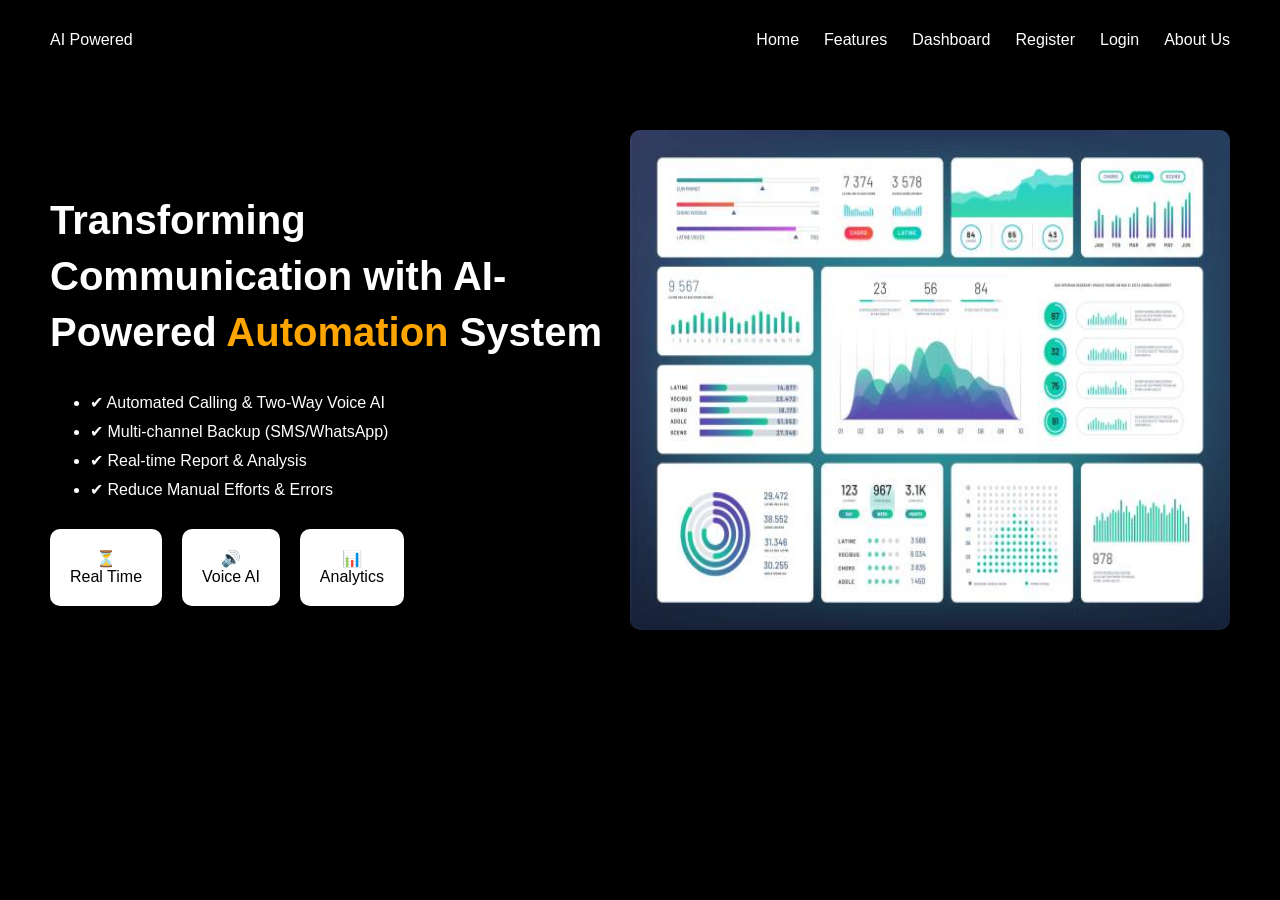
<file: index.html>
<!DOCTYPE html>
<html lang="en">
<head>
    <meta charset="UTF-8">
    <title>AI Automation System</title>
    <link rel="stylesheet" href="style.css">
</head>
<body>

<!-- Navbar -->
<nav>
    <div class="logo">AI Powered</div>
    <ul>
        <li>Home</li>
         <li><a href="features.html">Features</a></li>
        <li><a href="dashboard.html">Dashboard</a></li>
        <li><a href="register.html">Register</a></li>
        <li><a href="login.html">Login</a></li>
        <li><a href="about.html">About Us</a></li>
        
    </ul>
</nav>

<!-- Hero Section -->
<section class="hero">
    <div class="left">
        <h1>
            Transforming <br>
            Communication <span>with AI-</span><br>
            Powered <span class="highlight">Automation</span> System
        </h1>

        <ul class="features">
            <li>✔ Automated Calling & Two-Way Voice AI</li>
            <li>✔ Multi-channel Backup (SMS/WhatsApp)</li>
            <li>✔ Real-time Report & Analysis</li>
            <li>✔ Reduce Manual Efforts & Errors</li>
        </ul>

        <div class="icons">
            <div class="box">⏳<br>Real Time</div>
            <div class="box">🔊<br>Voice AI</div>
            <div class="box">📊<br>Analytics</div>
        </div>
    </div>

    <div class="right">
        <img src="image.png" alt="AI Image">
    </div>
</section>

</body>
</html>
</file>
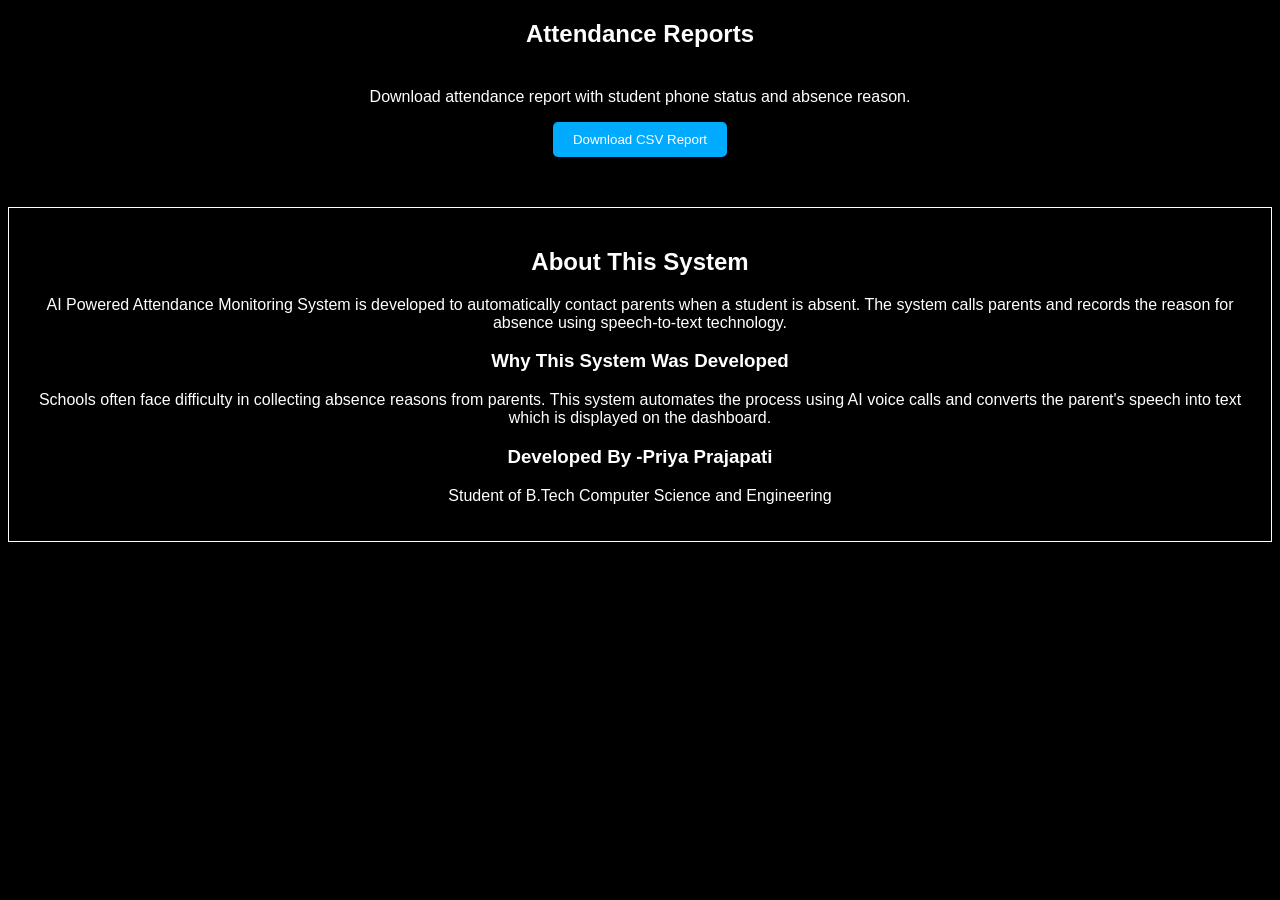
<file: about.html>
<!DOCTYPE html>
<html>
<head>

<title>Reports</title>

<style>

body{
background:black;
color:white;
font-family:Arial;
text-align:center;
}

.container{
width:80%;
margin:auto;
margin-top:40px;
}

button{
padding:10px 20px;
background:#00aaff;
border:none;
color:white;
border-radius:5px;
cursor:pointer;
}

.about{
margin-top:50px;
padding:20px;
border:1px solid white;
}

</style>

</head>

<body>

<h2>Attendance Reports</h2>

<div class="container">

<p>Download attendance report with student phone status and absence reason.</p>

<a href="http://127.0.0.1:5000/download-report">

<button>Download CSV Report</button>

</a>

</div>


<div class="about">

<h2>About This System</h2>

<p>
AI Powered Attendance Monitoring System is developed to automatically contact parents
when a student is absent. The system calls parents and records the reason for absence
using speech-to-text technology.
</p>

<h3>Why This System Was Developed</h3>

<p>
Schools often face difficulty in collecting absence reasons from parents.
This system automates the process using AI voice calls and converts the parent's
speech into text which is displayed on the dashboard.
</p>

<h3>Developed By -<b>Priya Prajapati</b></h3>

<p>
Student of
B.Tech Computer Science and Engineering
</p>

</div>

</body>
</html>
</file>
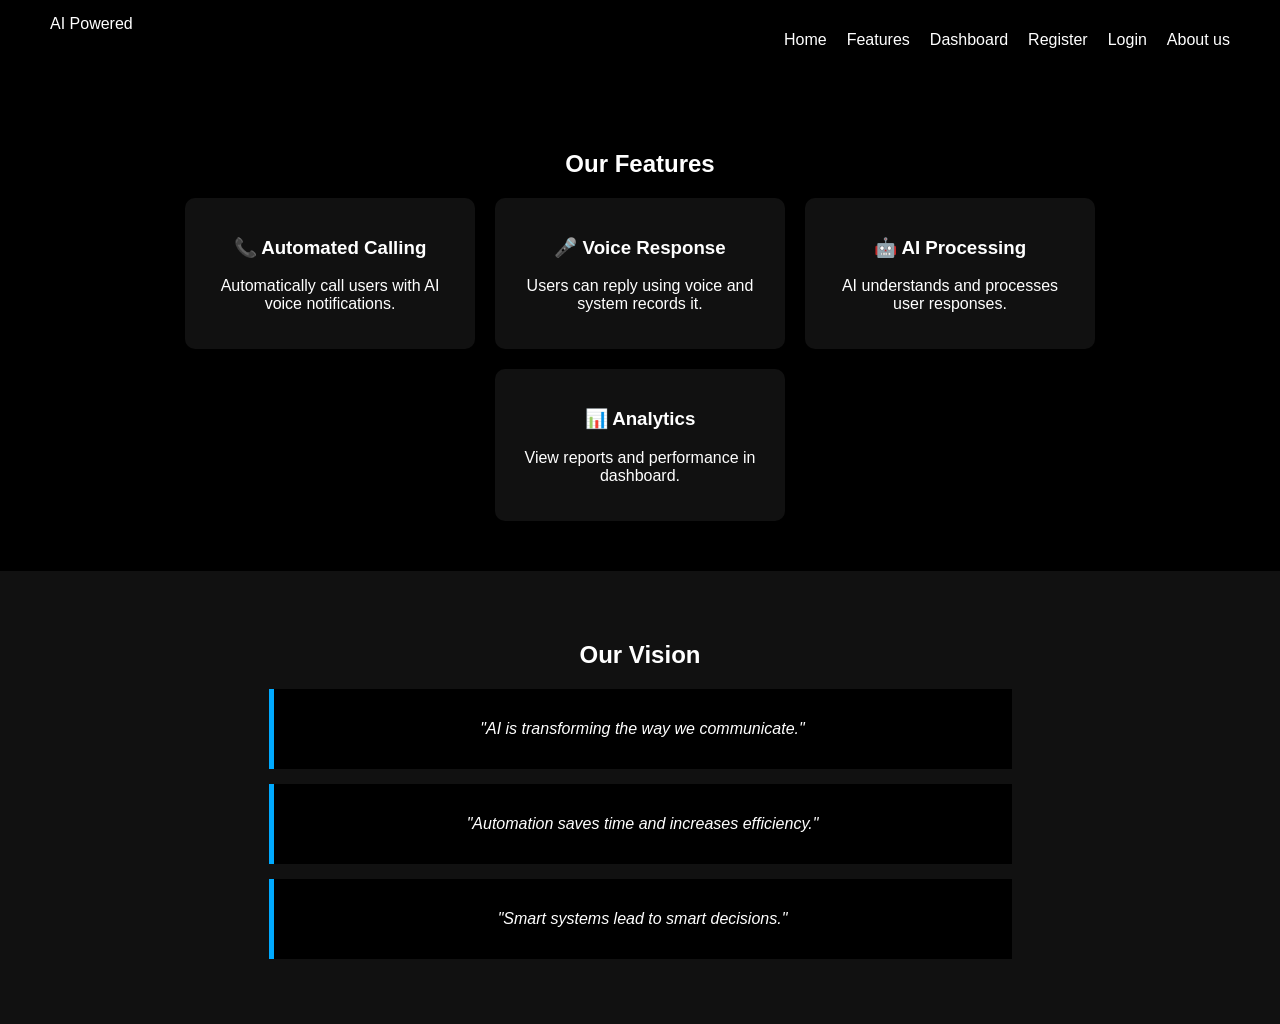
<file: features.html>
<!DOCTYPE html>
<html lang="en">
<head>
    <meta charset="UTF-8">
    <title>Features</title>

    <style>
        body {
            margin: 0;
            font-family: Arial;
            background: black;
            color: white;
        }

        /* Navbar */
        nav {
            display: flex;
            justify-content: space-between;
            padding: 15px 50px;
        }

        nav ul {
            display: flex;
            list-style: none;
            gap: 20px;
        }

        nav ul li a {
            text-decoration: none;
            color: white;
        }

        nav ul li a:hover {
            color: #00aaff;
        }

        /* Features Section */
        .features-section {
            padding: 50px;
            text-align: center;
        }

        .features-container {
            display: flex;
            justify-content: center;
            gap: 20px;
            flex-wrap: wrap;
        }

        .feature-box {
            background: #111;
            padding: 20px;
            width: 250px;
            border-radius: 10px;
            transition: 0.3s;
        }

        .feature-box:hover {
            background: #00aaff;
            color: black;
        }

        /* Quotes */
        .quotes {
            padding: 50px;
            text-align: center;
            background: #111;
        }

        .quote-box {
            margin: 15px auto;
            padding: 15px;
            width: 60%;
            background: black;
            border-left: 5px solid #00aaff;
            font-style: italic;
        }
    </style>
</head>

<body>

<!-- Navbar -->
<nav>
    <div>AI Powered</div>
    <ul>
        <li><a href="index.html">Home</a></li>
        <li><a href="features.html">Features</a></li>
        <li><a href="dashboard.html">Dashboard</a></li>
        <li><a href="register.html">Register</a></li>
        <li><a href="login.html">Login</a></li>
        <li><a href="#">About us</a></li>
    </ul>
</nav>

<!-- Features -->
<section class="features-section">
    <h2>Our Features</h2>

    <div class="features-container">
        <div class="feature-box">
            <h3>📞 Automated Calling</h3>
            <p>Automatically call users with AI voice notifications.</p>
        </div>

        <div class="feature-box">
            <h3>🎤 Voice Response</h3>
            <p>Users can reply using voice and system records it.</p>
        </div>

        <div class="feature-box">
            <h3>🤖 AI Processing</h3>
            <p>AI understands and processes user responses.</p>
        </div>

        <div class="feature-box">
            <h3>📊 Analytics</h3>
            <p>View reports and performance in dashboard.</p>
        </div>
    </div>
</section>

<!-- Quotes -->
<section class="quotes">
    <h2>Our Vision</h2>

    <div class="quote-box">
        <p>"AI is transforming the way we communicate."</p>
    </div>

    <div class="quote-box">
        <p>"Automation saves time and increases efficiency."</p>
    </div>

    <div class="quote-box">
        <p>"Smart systems lead to smart decisions."</p>
    </div>
</section>

</body>
</html>
</file>
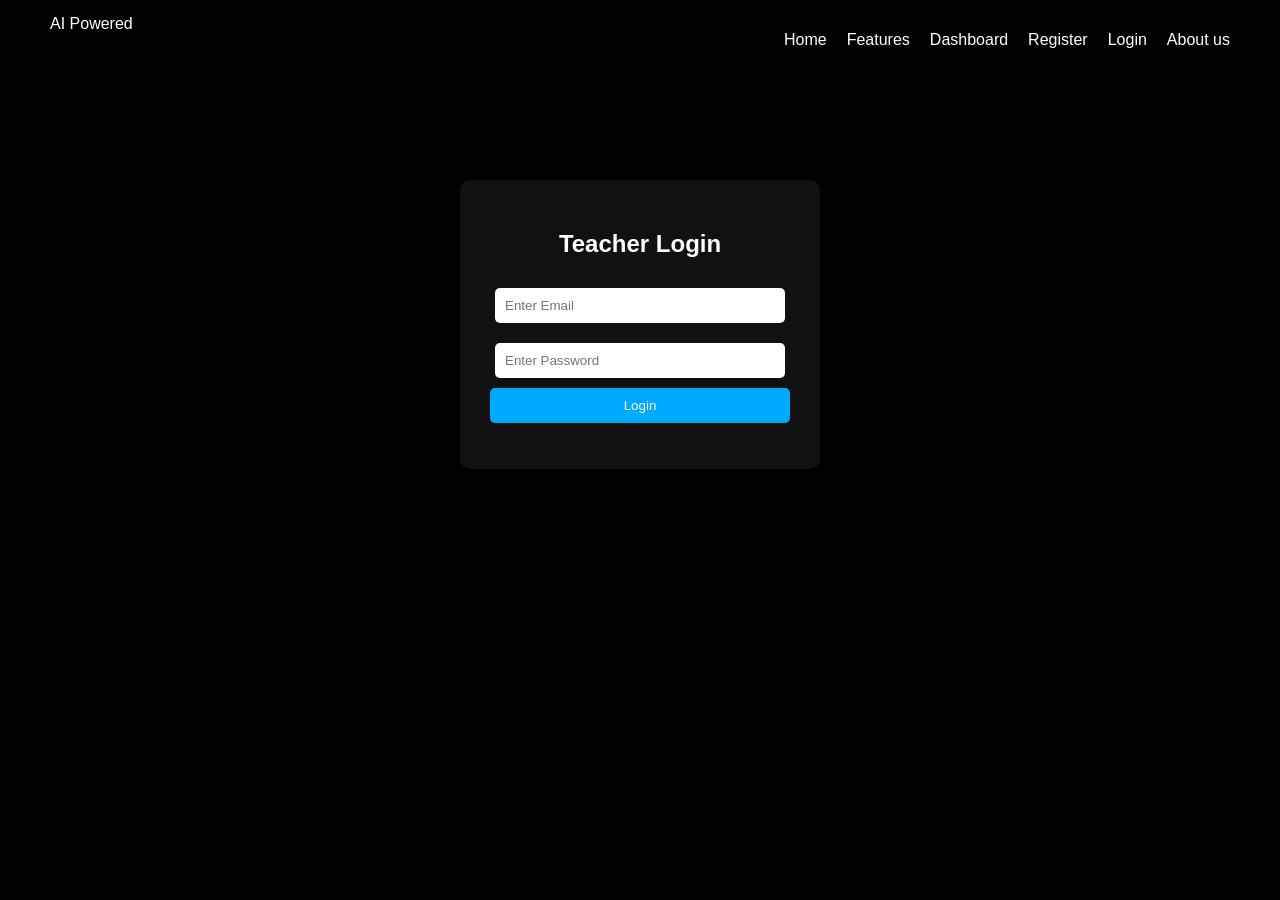
<file: upload.html>
<!DOCTYPE html>
<html lang="en">

<head>

<meta charset="UTF-8">
<title>Upload Student CSV</title>

<style>

body{
    margin:0;
    font-family:Arial;
    background:#000;
    color:white;
    text-align:center;
}

nav{
    display:flex;
    justify-content:space-between;
    padding:15px 50px;
    background:#111;
}

nav ul{
    display:flex;
    list-style:none;
    gap:20px;
}

nav ul li a{
    text-decoration:none;
    color:white;
}

.container{
    margin-top:120px;
}

input{
    margin-top:20px;
}

button{
    margin-top:20px;
    padding:12px 25px;
    background:#00aaff;
    border:none;
    color:white;
    border-radius:5px;
    cursor:pointer;
    font-size:16px;
}

button:hover{
    background:#008ecc;
}

#msg{
    margin-top:20px;
}

</style>

</head>


<body>

<!-- Login check -->

<script>

let user = localStorage.getItem("teacher");

if(!user){
    alert("Please login first");
    window.location.href="login.html";
}

</script>


<!-- Navbar -->

<nav>

<div><b>AI Powered Calling System</b></div>

<ul>

<li><a href="dashboard.html">Dashboard</a></li>
<li><a href="upload.html">Upload</a></li>
<li><a href="login.html">Logout</a></li>

</ul>

</nav>


<!-- Upload Section -->

<div class="container">

<h2>Upload Student Roll Numbers (CSV)</h2>

<p>Select CSV file containing roll numbers</p>

<input type="file" id="fileInput" accept=".csv">

<br>

<button onclick="uploadFile()">Upload CSV</button>

<p id="msg"></p>

</div>



<script>

function uploadFile(){

    let file = document.getElementById("fileInput").files[0];

    if(!file){

        document.getElementById("msg").innerText="Please select a CSV file";

        return;
    }

    document.getElementById("msg").innerText="Uploading file...";

    let formData = new FormData();

    formData.append("file",file);

    fetch("http://127.0.0.1:5000/upload",{

        method:"POST",
        body:formData

    })

    .then(response => response.json())

    .then(data => {

        console.log(data);

        document.getElementById("msg").innerText="Calls initiated successfully!";

        setTimeout(function(){

            window.location.href="dashboard.html";

        },2000);

    })

    .catch(error => {

        console.log(error);

        document.getElementById("msg").innerText="Error connecting to backend";

    });

}

</script>


</body>

</html>
</file>
<file: style.css>
body {
    margin: 0;
    font-family: Arial;
    background: #000;
    color: white;
}

/* Navbar */
nav {
    display: flex;
    justify-content: space-between;
    padding: 15px 50px;
    background: black;
    align-items: center;
}

nav ul {
    display: flex;
    list-style: none;
    gap: 25px;
    align-items: center;
}

nav ul li {
    cursor: pointer;
}

.demo-btn {
    background: #00aaff;
    border: none;
    padding: 8px 15px;
    color: white;
    border-radius: 5px;
}

/* Hero Section */
.hero {
    display: flex;
    padding: 50px;
    align-items: center;
    justify-content: space-between;
}

.left {
    width: 50%;
}

.left h1 {
    font-size: 40px;
    line-height: 1.4;
}

.highlight {
    color: orange;
}

span {
    color: white;
}

.features {
    margin-top: 20px;
}

.features li {
    margin: 10px 0;
}

/* Boxes */
.icons {
    display: flex;
    margin-top: 30px;
    gap: 20px;
}

.box {
    background: white;
    color: black;
    padding: 20px;
    text-align: center;
    border-radius: 10px;
}

/* Right Image */
.right img {
    width: 600px;
    height: 500px;
    border-radius: 10px;
}
nav ul li a {
    text-decoration: none;
    color: white;
}

nav ul li a:hover {
    color: #00aaff;
}
</file>
